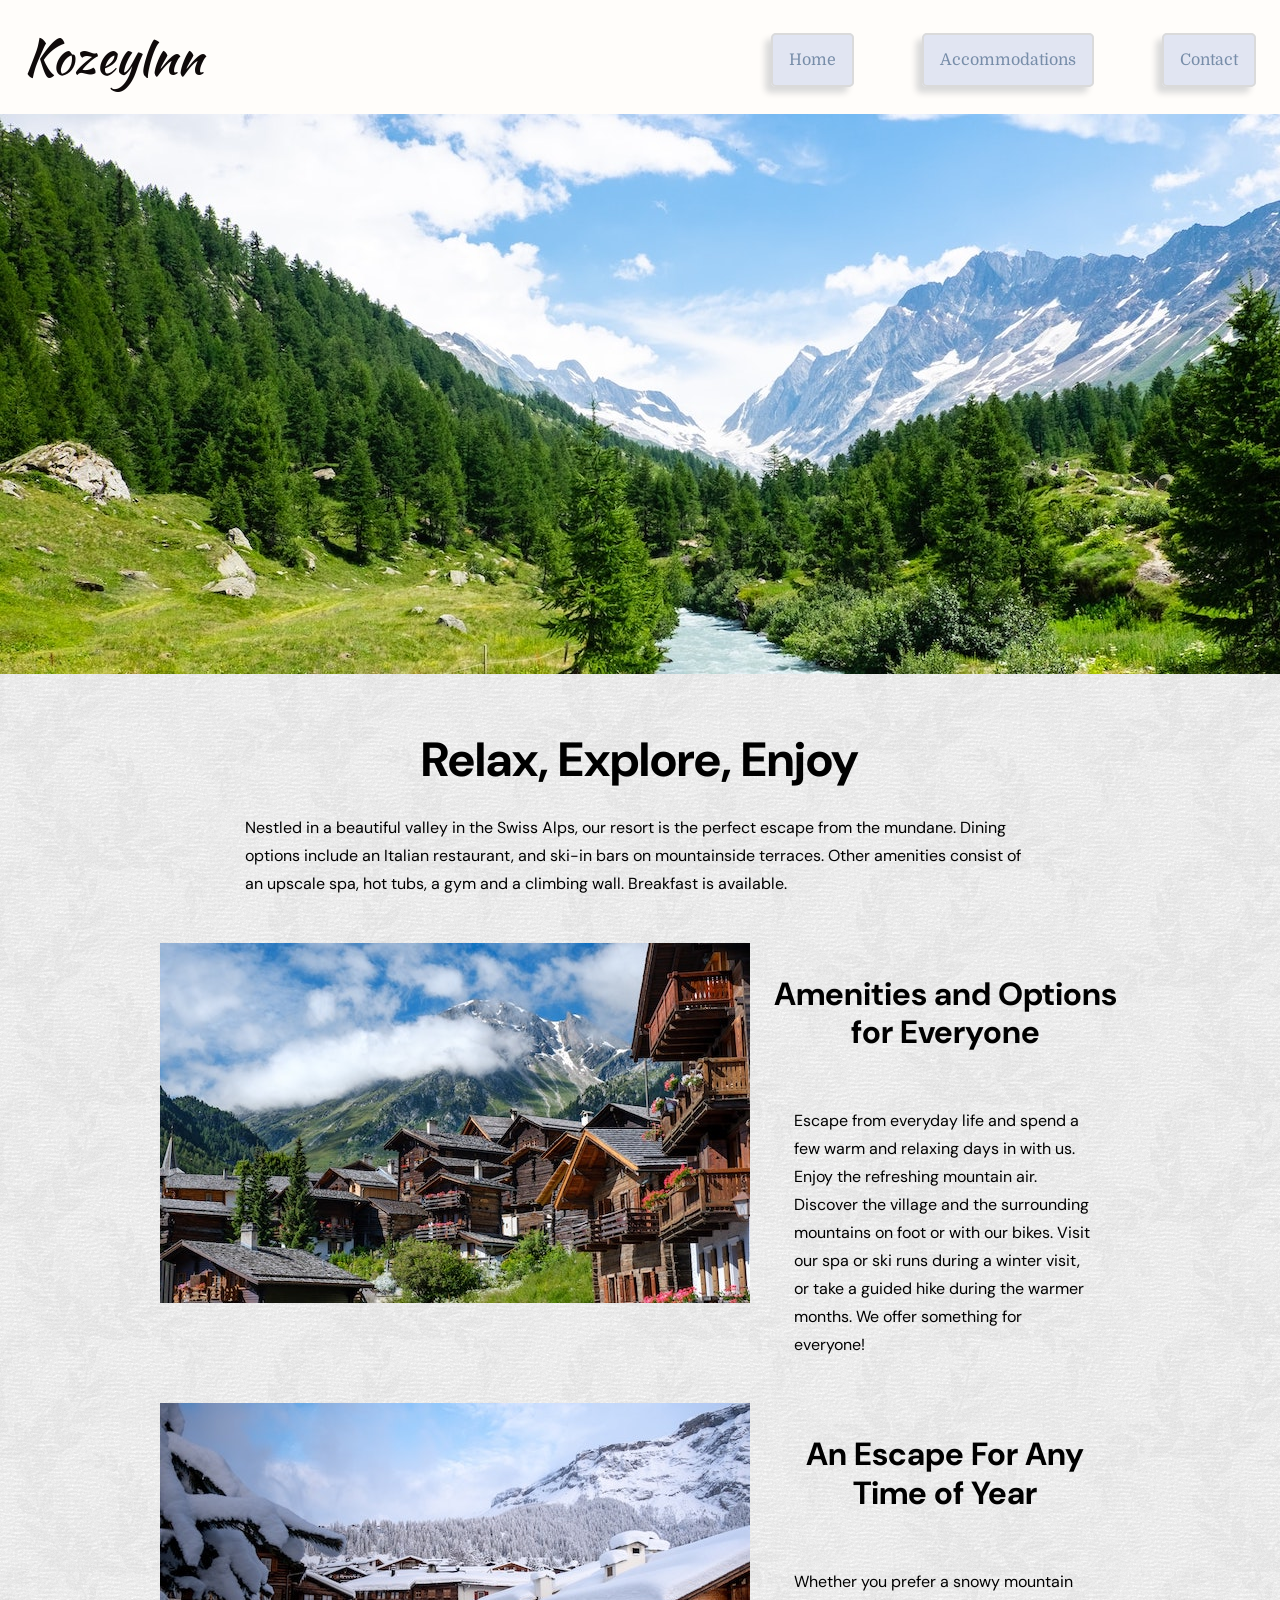
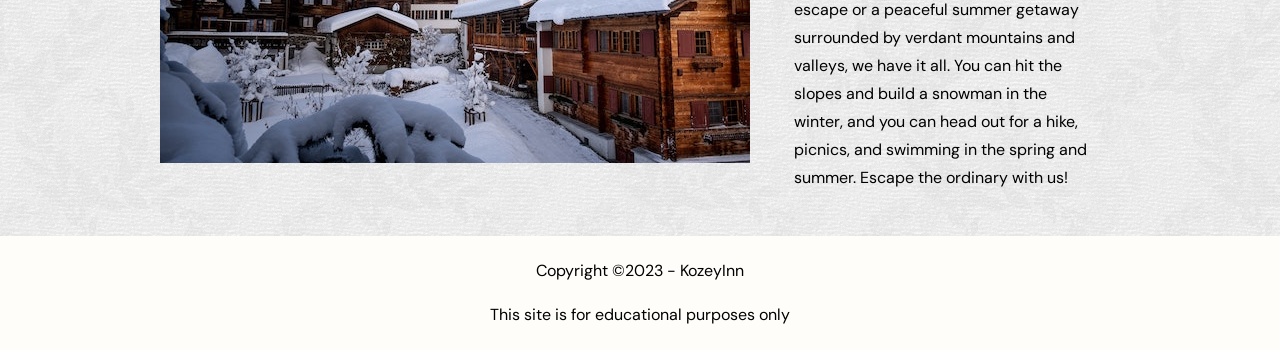
<file: index.html>
<!DOCTYPE html>
<html lang="en">
    <head>
        <meta charset="utf-8">
        <title>KozeyInn</title>

        <meta name="viewport" content="width=device-width, initial-scale=1">
        <meta name="author" content="Amira Shiha">
        <meta name="description" content="KozeyInn Resort Home Page">

        <link rel="shortcut icon" href="favicon/favicon.ico?" type="image/x-icon">
        <link rel="icon" href="favicon/favicon.ico?" type="image/x-icon">

        <link rel="preconnect" href="https://fonts.googleapis.com">
        <link rel="preconnect" href="https://fonts.gstatic.com" crossorigin>
        <link href="https://fonts.googleapis.com/css2?family=DM+Sans:opsz,wght@9..40,100..1000&family=Domine:wght@400..700&family=Kaushan+Script&display=swap" rel="stylesheet">

        <link rel="stylesheet" href="styles.css">
    </head>

    <body>
        <header>
            <h1><a href="index.html">KozeyInn</a></h1>
            <div class="hero-wrapper">
                <nav class="navbar">
                    <ul>
                        <li><a href="#">Home</a></li>
                        <li><a href="accommodations.html">Accommodations</a></li>
                        <li><a href="contact.html">Contact</a></li>
                    </ul>
                </nav>
            </div>
            <div class="hero-image">
                <img src="images/swiss-valley.jpg" alt="A bright green mountain-hill covered in pine trees with a blue river flowing in the center" width="1440" height="560">
            </div>
        </header>

        <main>
            <h2>Relax, Explore, Enjoy</h2>
            <p>Nestled in a beautiful valley in the Swiss Alps, our resort is the perfect escape from the mundane. Dining options include an Italian restaurant, and ski-in bars on mountainside terraces. Other amenities consist of an upscale spa, hot tubs, a gym and a climbing wall. Breakfast is available.</p>

            <section>
                <img src="images/swiss-chalet.jpg" alt="Wooden cabin houses located on a green mountainside hill" width="590" height="360">
                <h3>Amenities and Options for Everyone</h3>
                <p>Escape from everyday life and spend a few warm and relaxing days in with us. Enjoy the refreshing mountain air. Discover the village and the surrounding mountains on foot or with our bikes. Visit our spa or ski runs during a winter visit, or take a guided hike during the warmer months. We offer something for everyone!</p>
            </section>

            <section>
                <img src="images/snowy-chalet.jpg" alt="Cabins with snowy rooftops located on snow land surrounding snow mountains" width="590" height="360">
                <h3>An Escape For Any Time of Year</h3>
                <p>Whether you prefer a snowy mountain escape or a peaceful summer getaway surrounded by verdant mountains and valleys, we have it all. You can hit the slopes and build a snowman in the winter, and you can head out for a hike, picnics, and swimming in the spring and summer. Escape the ordinary with us!</p>
            </section>
        </main>

        <footer>
            <p>Copyright &copy;2023 - KozeyInn</p>
            <p>This site is for educational purposes only</p>
        </footer>
    </body>
</html>
</file>
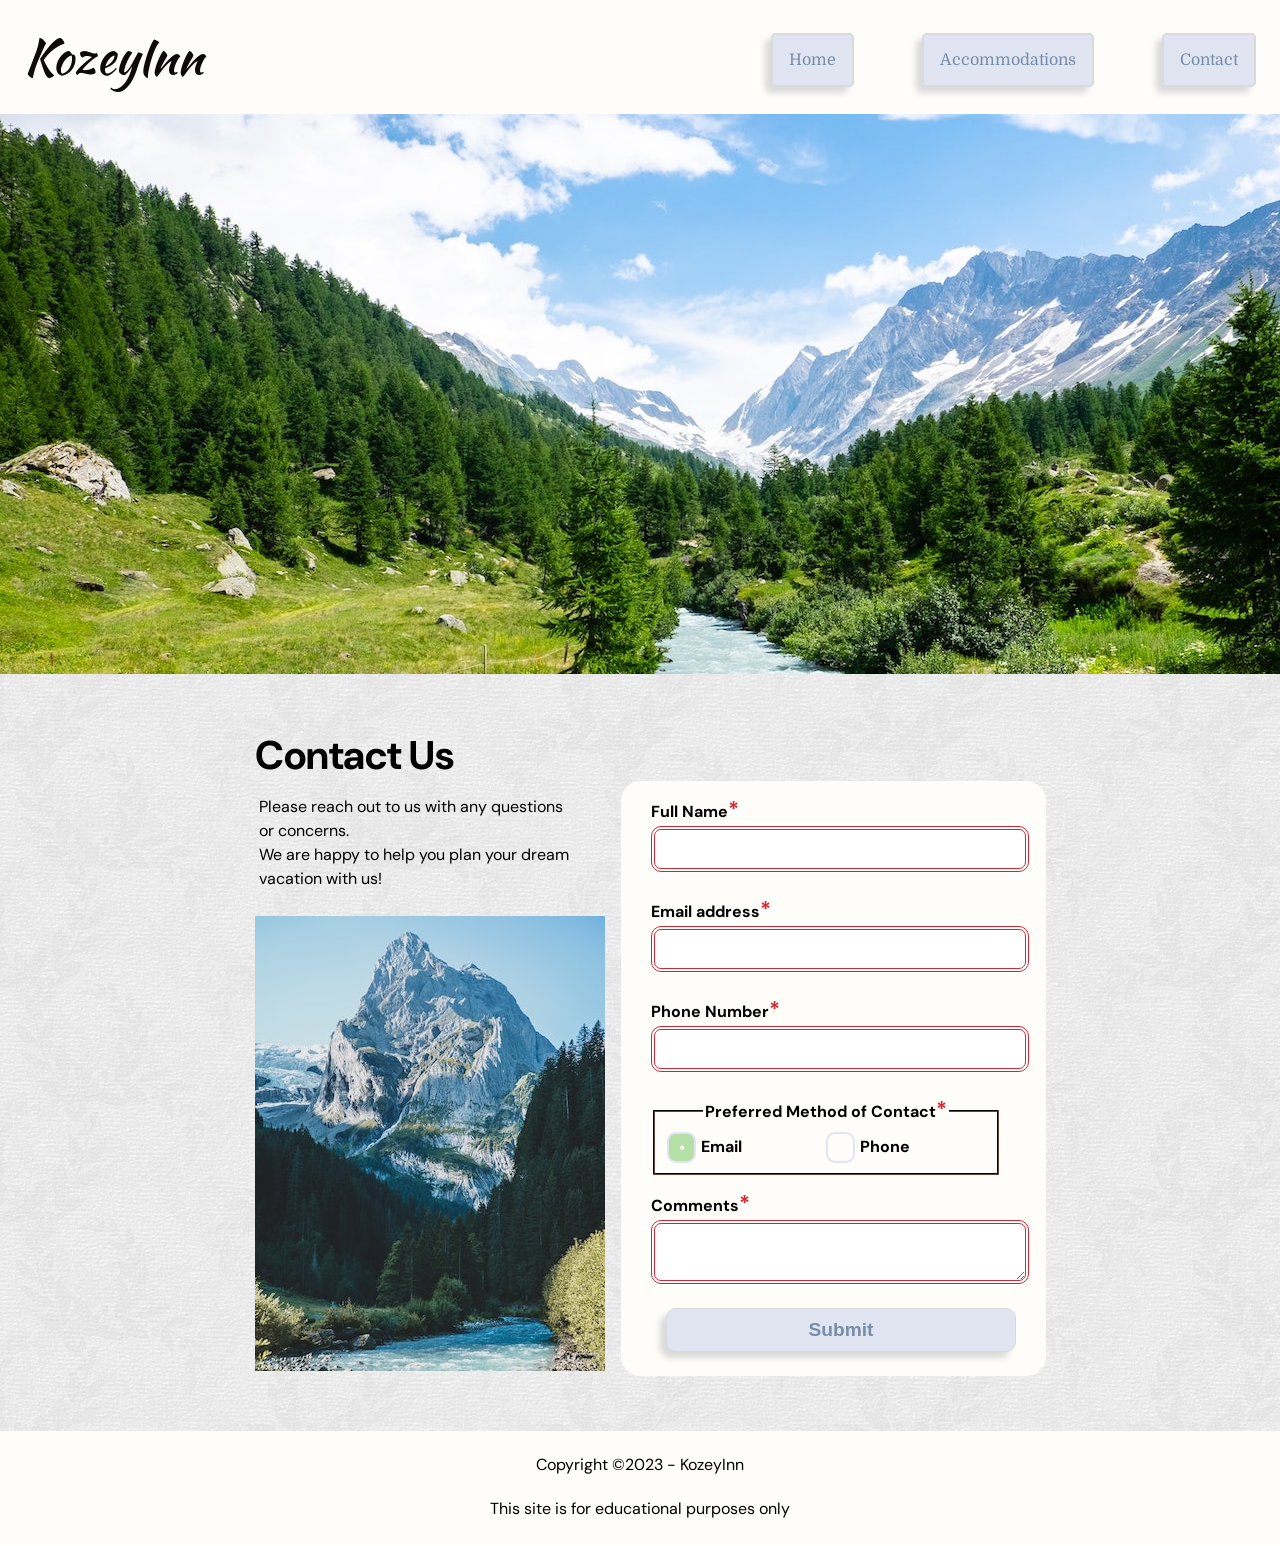
<file: contact.html>
<!DOCTYPE html>
<html lang="en">
    <head>
        <meta charset="utf-8">
        <title>KozeyInn | Contact</title>

        <meta name="viewport" content="width=device-width, initial-scale=1">
        <meta name="author" content="Amira Shiha">
        <meta name="description" content="KozeyInn Resort Contact Page">

        <link rel="shortcut icon" href="favicon/favicon.ico?" type="image/x-icon">
        <link rel="icon" href="favicon/favicon.ico?" type="image/x-icon">

        <link rel="preconnect" href="https://fonts.googleapis.com">
        <link rel="preconnect" href="https://fonts.gstatic.com" crossorigin>
        <link href="https://fonts.googleapis.com/css2?family=DM+Sans:opsz,wght@9..40,100..1000&family=Domine:wght@400..700&family=Kaushan+Script&display=swap" rel="stylesheet">

        <link rel="stylesheet" href="styles.css">
    </head>

    <body>
        <header>
            <h1><a href="index.html">KozeyInn</a></h1>
            <div class="hero-wrapper">
                <nav class="navbar">
                <ul>
                    <li><a href="index.html">Home</a></li>
                    <li><a href="accommodations.html">Accommodations</a></li>
                    <li><a href="#contact.html">Contact</a></li>
                </ul>
                </nav>
            </div>
            <div class="hero-image">
                <img src="images/swiss-valley.jpg" alt="A bright green mountain-hill covered in pine trees with a blue river flowing in the center" width="1440" height="560">
            </div>
        </header>

        <main>
            <section id="contact">
                <h2>Contact Us</h2>
                <p> Please reach out to us with any questions or concerns. <br> We are happy to help you plan your dream vacation with us!</p>

                <img src="images/swiss-peak.jpg" alt="Mountain with snow in the distance with pine trees and grass down the hill and a river flowing" width="350" height="455">
                <form action="https://wp.zybooks.com/form-viewer.php" method="POST" target="_blank">

                    <label for="full-name">Full Name<span class="required">*</span></label> 
                    <input type="text" name="full-name" id="full-name" required>

                    <label for="my-email">Email address<span class="required">*</span></label> 
                    <input type="email" name="my-email" id="my-email" required>

                    <label for="my-phone">Phone Number<span class="required">*</span></label> 
                    <input type="tel" name="my-phone" id="my-phone" required>

                    <fieldset>
                        <legend>Preferred Method of Contact<span class="required">*</span></legend> 
                        <input type="radio" name="contact-pref" id="pref-email" value="prefer-email" required checked> 
                        <label for="pref-email">Email</label> 

                        <input type="radio" name="contact-pref" id="pref-phone" value="prefer-phone"> 
                        <label for="pref-phone">Phone</label> 
                    </fieldset>

                    <label for="my-comments">Comments<span class="required">*</span></label>
                    <textarea name="my-comments" id="my-comments" required></textarea>

                    <input type="submit" name="my-submit" id="my-submit" value="Submit">
                </form>
            </section>
        </main>


        <footer>
            <p>Copyright &copy;2023 - KozeyInn</p>
            <p>This site is for educational purposes only</p>
        </footer>
    </body>
</html>
</file>
<file: styles.css>
/* OBFUSCATED BY CSSOBFUSCATOR.COM at 2025/05/02 06:42:10 */
input[type="radio"] + label::before{content:" ";}#contact h2{grid-area:text;}input[type="radio"]:checked + label::before{content:"•";}input[type="radio"] + label::before{font-size:1rem;}:root{--lt-white:#fffdfa;}body{box-sizing:border-box;}header,body{max-width:1440px;}input[type="radio"] + label::before{line-height:1.75;}input[type="radio"]:checked + label::before{color:var(--c-white);}#contact h2{font-size:2.5rem;}body{margin-left:auto;}main > p{margin-left:.885416667in;}[class~=navbar] li,h1{margin-left:1.5rem;}[class~=navbar] li{margin-bottom:1.5rem;}body{margin-bottom:0;}body{margin-right:auto;}input[type="radio"]:checked + label::before{background:var(--lt-green);}:root{--c-white:#f8f3ee;}body{margin-top:0;}h1,header,[class~=navbar] li,body{padding-left:0;}main > p{margin-right:.885416667in;}[class~=navbar] li,h1,header,body{padding-bottom:0;}[class~=navbar] li,body,header,h1{padding-right:0;}[class~=navbar] li,h1{margin-right:1.5rem;}main > p{margin-bottom:2.8125pc;}#contact h2{margin-left:.989583333in;}#contact h2{margin-bottom:.125pc;}h1,header,body,[class~=navbar] li{padding-top:0;}body{text-align:center;}#contact h2{margin-right:0;}body{font-family:var(--fonts);}:root{--beige:#f0ebe3;}body{line-height:1.75rem;}body{background:url("patterns/xv.png");}h1,[class~=navbar] li{margin-top:1.5rem;}header,[class~=navbar] a:hover{background-color:var(--lt-white);}:root{--lt-blue:#e1e5f2;}#contact{display:grid;}input[type="radio"] + label::before{border-radius:30%;}#contact h2{margin-top:.260416667in;}[class~=navbar] ul,header{display:flex;}header{justify-content:space-between;}[class~=navbar] li{font-size:2rem;}header{align-items:center;}[class~=navbar] ul{list-style:none;}#contact h2{line-height:1.2;}header{flex-wrap:wrap;}h2,h1{font-size:3rem;}h1{font-family:"Kaushan Script";}input[type="radio"] + label{cursor:pointer;}h1{font-weight:100;}main > p{margin-top:0pc;}:root{--dk-blue:#778da9;}:root{--bt-blue:#a1d6e2;}#contact h2,main > p{text-align:left;}[class~=navbar] ul{gap:.208333333in;}h1{margin-bottom:1.5rem;}.navbar a{text-decoration:none;}input[type="radio"] + label::before{display:inline-block;}input[type="radio"] + label::before{height:.260416667in;}:root{--lt-gray:#dadada;}:root{--lt-green:#b4e0a7;}[class~=navbar] a:hover{color:var(--s-black);}.navbar a,#contact p,footer,main > p{font-size:1rem;}main{max-width:90pc;}main{display:grid;}form,main{margin-left:auto;}main{margin-bottom:0;}main > p{max-width:1440ch;}input[type="radio"] + label::before{width:25px;}form,main{margin-right:auto;}main{margin-top:0;}.navbar a{background-color:var(--lt-blue);}.navbar a{color:var(--dk-blue);}main{padding-left:10rem;}main{padding-right:10rem;}main{padding-top:2rem;}main{padding-bottom:0;}main{background:url("patterns/white-wall-3.png");}footer{background:var(--lt-white);}:root{--p-red:#cc2936;}footer,input[type="radio"] + label::before{text-align:center;}.navbar a{font-family:"Domine";}footer{padding-left:.3rem;}footer{padding-bottom:.3rem;}:root{--s-black:#0f0a0a;}footer{padding-right:.3rem;}footer{padding-top:.3rem;}input[type="radio"] + label::before{margin-right:5px;}form{width:262.5pt;}.navbar a{border-radius:.3125pc;}:root{--fonts:"DM Sans","Domine","Kaushan Script",sans-serif;}.navbar a,input[type="radio"] + label::before{border-left-width:1.5pt;}.navbar a,input[type="radio"] + label::before{border-bottom-width:1.5pt;}.navbar a{border-right-width:1.5pt;}form{height:auto;}:root{--box-shadow-lg:-.0625in .375pc .375pc var(--lt-gray);}:root{--box-shadow-sm:-.1875pc 2.25pt 3px var(--dk-blue);}.navbar a{border-top-width:1.5pt;}.navbar a{border-left-style:solid;}form{margin-bottom:11.25pt;}form{margin-top:11.25pt;}form{padding-left:22.5pt;}form{padding-right:.46875in;}form{padding-top:11.25pt;}form{border-radius:1.25pc;}#contact p{grid-area:text;}[class~=hero-image]{max-width:15in;}.navbar a{border-bottom-style:solid;}form{background-color:var(--lt-white);}.navbar a{border-right-style:solid;}main section{display:grid;}input,label,textarea{display:block;}#contact p{max-width:1440ch;}textarea,input,label{width:100%;}.navbar a{border-top-style:solid;}main section{grid-template-columns:auto 1fr;}.navbar a{border-left-color:var(--lt-gray);}[class~=navbar] a:hover{box-shadow:var(--box-shadow-sm);}label{margin-left:0;}.navbar a{border-bottom-color:var(--lt-gray);}[class~=hero-image]{height:5.833333333in;}#contact p{line-height:1.5;}.navbar a{border-right-color:var(--lt-gray);}#contact p{margin-top:63.75pt;}.navbar a{border-top-color:var(--lt-gray);}label{margin-bottom:0;}label{margin-right:0;}[class~=hero-image]{position:relative;}main section{gap:.208333333in;}label{margin-top:0;}.navbar a{border-image:none;}label{font-weight:bold;}select,input{padding-left:.625pc;}input,select{padding-bottom:.625pc;}.navbar a{padding-left:1rem;}.navbar a{padding-bottom:1rem;}#contact{grid-template-columns:1fr 1fr;}.navbar a{padding-right:1rem;}#contact p{margin-left:5.9375pc;}input[type="radio"] + label::before{border-right-width:.020833333in;}input,select{padding-right:.625pc;}input[type="radio"] + label::before{border-top-width:.020833333in;}.navbar a{padding-top:1rem;}select,input{padding-top:.625pc;}.navbar a{box-shadow:var(--box-shadow-lg);}input,select{font-size:1rem;}[class~=hero-image]{overflow:hidden;}select,input{margin-bottom:18pt;}input[type="submit"]{background-color:var(--lt-blue);}input,select{border-radius:7.5pt;}input{border-left-width:.1875pc;}input{border-bottom-width:.1875pc;}input[type="radio"] + label::before,input{border-left-style:solid;}input,input[type="radio"] + label::before{border-bottom-style:solid;}input{border-right-width:.1875pc;}input{border-top-width:.1875pc;}input[type="submit"]:focus{outline:.1875pc solid var(--dk-blue);}input[type="submit"]{border-left-width:.010416667in;}#contact img{grid-area:image;}#contact img{width:21.875pc;}input,input[type="radio"] + label::before{border-right-style:solid;}input,input[type="radio"] + label::before{border-top-style:solid;}input[type="radio"] + label::before,input{border-left-color:var(--lt-blue);}input[type="submit"]{border-bottom-width:.010416667in;}input[type="radio"] + label::before,input{border-bottom-color:var(--lt-blue);}input{border-right-color:var(--lt-blue);}#contact img{height:auto;}input{border-top-color:var(--lt-blue);}#contact{grid-template-rows:auto 1fr;}input{border-image:none;}input[type="submit"]{border-right-width:.010416667in;}main section{margin-bottom:2.5pc;}#contact img{margin-top:.052083333in;}input[type="submit"]{border-top-width:.010416667in;}input[type="submit"],select{border-left-style:solid;}input[type="submit"],select{border-bottom-style:solid;}[class~=hero-image]{padding-left:0;}select{border-left-width:.1875pc;}select{border-bottom-width:.1875pc;}select{border-right-width:.1875pc;}input[type="submit"],select{border-right-style:solid;}select{border-top-width:.1875pc;}[class~=hero-image]{padding-bottom:0;}main section{align-items:start;}#contact img{margin-left:95px;}[class~=hero-image]{padding-right:0;}section img{width:36.875pc;}input[type="submit"]:hover{box-shadow:var(--box-shadow-sm);}section img{height:360px;}[class~=hero-image]{padding-top:0;}select,input[type="submit"]{border-top-style:solid;}input[type="submit"]{border-left-color:var(--lt-gray);}input[type="submit"]{border-bottom-color:var(--lt-gray);}input[type="submit"]{border-right-color:var(--lt-gray);}select{border-left-color:var(--lt-blue);}select{border-bottom-color:var(--lt-blue);}section img{grid-row:1/span 2;}[class~=hero-image]{margin-left:auto;}input[type="radio"] + label::before,select{border-right-color:var(--lt-blue);}select{border-top-color:var(--lt-blue);}#contact img{margin-bottom:.15625in;}select{border-image:none;}textarea{padding-left:.625pc;}textarea{padding-bottom:.625pc;}input[type="submit"]{border-top-color:var(--lt-gray);}input[type="submit"],section h3{font-weight:bold;}input[type="submit"]{border-image:none;}section h3{font-size:2rem;}input[type="submit"]{color:var(--dk-blue);}textarea{padding-right:.625pc;}input[type="submit"]{font-size:1.2rem;}input[type="radio"],[class~=hero-image],section p{margin-bottom:0;}textarea{padding-top:.625pc;}textarea{font-size:1rem;}section h3{line-height:1.2;}input[type="submit"]{box-shadow:var(--box-shadow-lg);}textarea{margin-bottom:18pt;}input[type="submit"]{margin-left:.15625in;}#contact form{grid-area:form;}textarea:focus,input:focus{outline:.1875pc solid var(--dk-blue);}input[type="submit"]:hover{color:var(--s-black);}textarea{border-radius:7.5pt;}#contact form{margin-top:75px;}textarea{border-left-width:.1875pc;}section p{margin-left:15pt;}#contact form{margin-right:5.625pc;}[class~=hero-image]{margin-right:auto;}input[type="radio"]{appearance:none;}input[type="radio"]{margin-left:0;}textarea{border-bottom-width:.1875pc;}textarea{border-right-width:.1875pc;}textarea{border-top-width:.1875pc;}textarea{border-left-style:solid;}input[type="radio"]{margin-right:0;}textarea{border-bottom-style:solid;}input[type="radio"],[class~=hero-image],section p{margin-top:0;}textarea{border-right-style:solid;}input[type="radio"]{padding-left:0;}#contact label{text-align:start;}section p{margin-right:1.25pc;}textarea{border-top-style:solid;}textarea{border-left-color:var(--lt-blue);}input[type="radio"]{padding-bottom:0;}input[type="radio"]{padding-right:0;}input[type="radio"]{padding-top:0;}textarea{border-bottom-color:var(--lt-blue);}textarea{border-right-color:var(--lt-blue);}input[type="radio"]{border-left-width:medium;}input[type="radio"]{border-bottom-width:medium;}[class~=required]{color:var(--p-red);}textarea,input[type="radio"] + label::before{border-top-color:var(--lt-blue);}input[type="radio"] + label::before,textarea{border-image:none;}fieldset,input[type="radio"] + label{display:flex;}fieldset{margin-bottom:15px;}fieldset{border-radius:.0625pc;}fieldset{border-left-color:var(--s-black);}section p{padding-left:.25pc;}#contact label,section p{font-size:1rem;}fieldset{border-bottom-color:var(--s-black);}input[type="radio"]{border-right-width:medium;}input[type="radio"]{border-top-width:medium;}fieldset{border-right-color:var(--s-black);}fieldset{border-top-color:var(--s-black);}[class~=required],legend{font-weight:bold;}fieldset{flex-direction:row;}input[type="radio"]{border-left-style:none;}input[type="radio"]{border-bottom-style:none;}section p{padding-bottom:.25pc;}input[type="radio"]{border-right-style:none;}input:invalid{border-left-width:.25pc;}input:invalid{border-bottom-width:.25pc;}input:invalid{border-right-width:.25pc;}input[type="radio"]{border-top-style:none;}section p{padding-right:.25pc;}input:invalid{border-top-width:.25pc;}input[type="radio"]{border-left-color:currentColor;}input:invalid{border-left-style:double;}input[type="radio"]{border-bottom-color:currentColor;}input:invalid{border-bottom-style:double;}[class~=required]{font-size:1.35rem;}input:invalid{border-right-style:double;}input:invalid{border-top-style:double;}input[type="radio"]{border-right-color:currentColor;}section p{padding-top:.25pc;}input:invalid{border-left-color:var(--p-red);}#contact{grid-template-areas:"text form" "image form";}input:invalid{border-bottom-color:var(--p-red);}input:invalid{border-right-color:var(--p-red);}section p{text-align:left;}#contact{gap:1rem;}input[type="radio"]{border-top-color:currentColor;}input[type="submit"]:hover,input[type="radio"] + label::before{background-color:var(--lt-white);}section p{max-width:1440ch;}input:invalid{border-top-color:var(--p-red);}input:invalid,input[type="radio"]{border-image:none;}textarea:invalid{border-left-width:.25pc;}input[type="radio"]{font-size:0;}textarea:invalid{border-bottom-width:.25pc;}textarea:invalid{border-right-width:.25pc;}textarea:invalid{border-top-width:.25pc;}textarea:invalid{border-left-style:double;}textarea:invalid{border-bottom-style:double;}input[type="radio"] + label{align-items:center;}textarea:invalid{border-right-style:double;}input[type="radio"] + label::before{padding-bottom:.020833333in;}textarea:invalid{border-top-style:double;}input[type="radio"]{border-radius:0;}input[type="radio"]{width:0;}textarea:invalid{border-left-color:var(--p-red);}textarea:invalid{border-bottom-color:var(--p-red);}textarea:invalid{border-right-color:var(--p-red);}fieldset label{margin-left:0;}textarea:invalid{border-top-color:var(--p-red);}textarea:invalid{border-image:none;}input[type="submit"]:hover{cursor:pointer;}header h1 a{text-decoration:none;}input[type="radio"]:focus{outline:none;}header h1 a{color:var(--s-black);}
</file>
